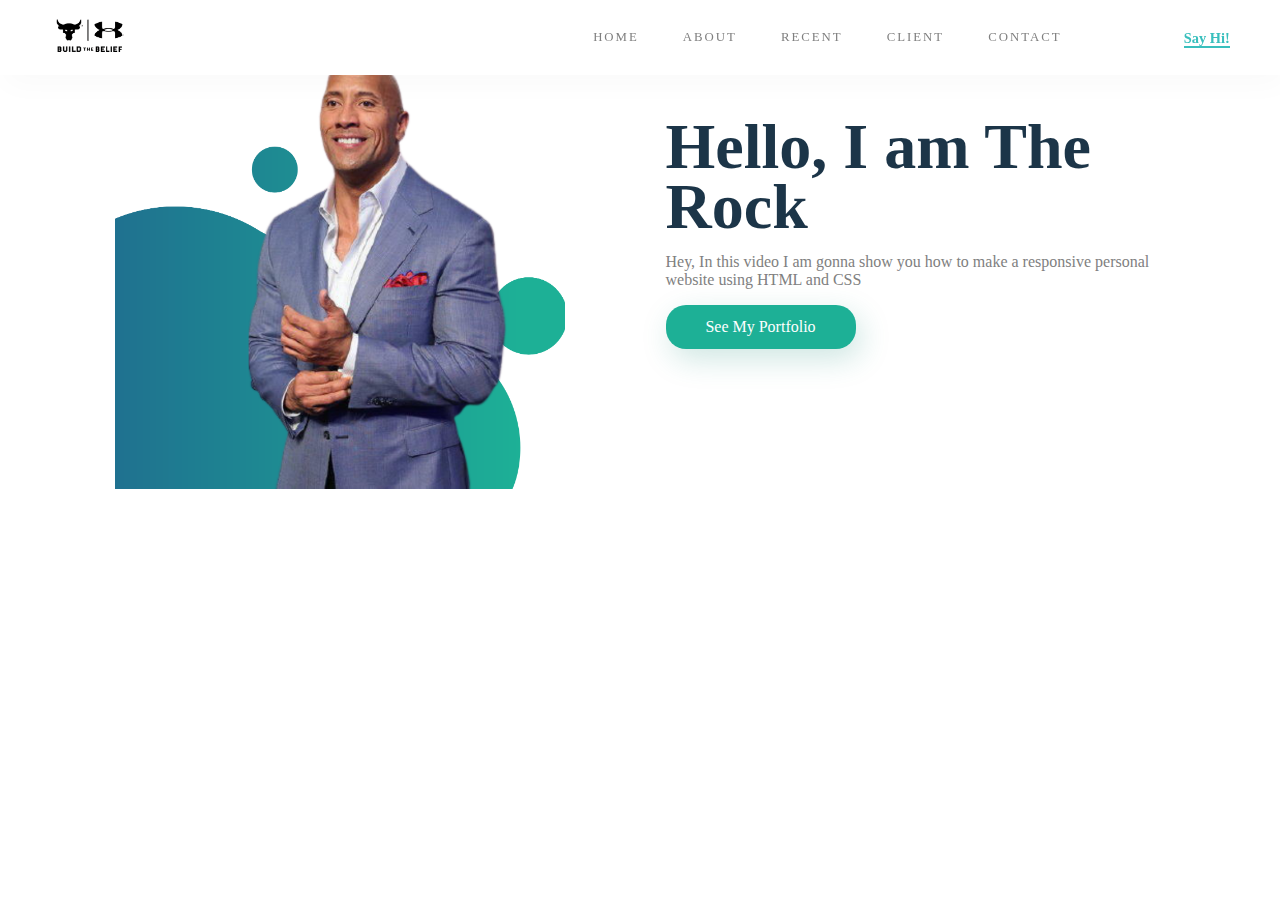
<file: Project-Rock/Index.html>
<!DOCTYPE html>
<html>

<head>
    <meta charset="UTF-8">
    <title>The Rock</title>
    <link href="style.css" rel="stylesheet">
</head>

<body>
    <section id="main">
        <nav class="navbar">
            <a href="./Index.html" class="logo">
                <img src="./src/BTB-Logo-BW.png" alt="logo" />
            </a>
            <span></span>
            <span></span>
                <span></span>
            <ul class="menu">
                <li><a href="./Index.html">Home</a></li>
                <li><a href="./Pages/Skills.html">About</a></li>
                <li><a href="./Pages/Recent.html">Recent</a></li>
                <li><a href="./Pages/Client.html">Client</a></li>
                <li><a href="./Pages/Contact.html">Contact</a></li>
            </ul>
            <p><a href="" class="hey"><strong>Say Hi!</strong></a></p>
        </nav>
    </section>

    <div class="content">
        <div class="image">
            <img src="./src/Untitled design.png" alt="Rock">
        </div>
        <div class="main-text">
            <h1>Hello, I am The Rock</h1>
            <p>Hey, In this video I am gonna show you how to make a responsive personal website using HTML and CSS</p>
            <a href="./Pages/Resume.html" class="resume-btn">See My Portfolio</a>
        </div>
    </div>

</body>

</html>
</file>
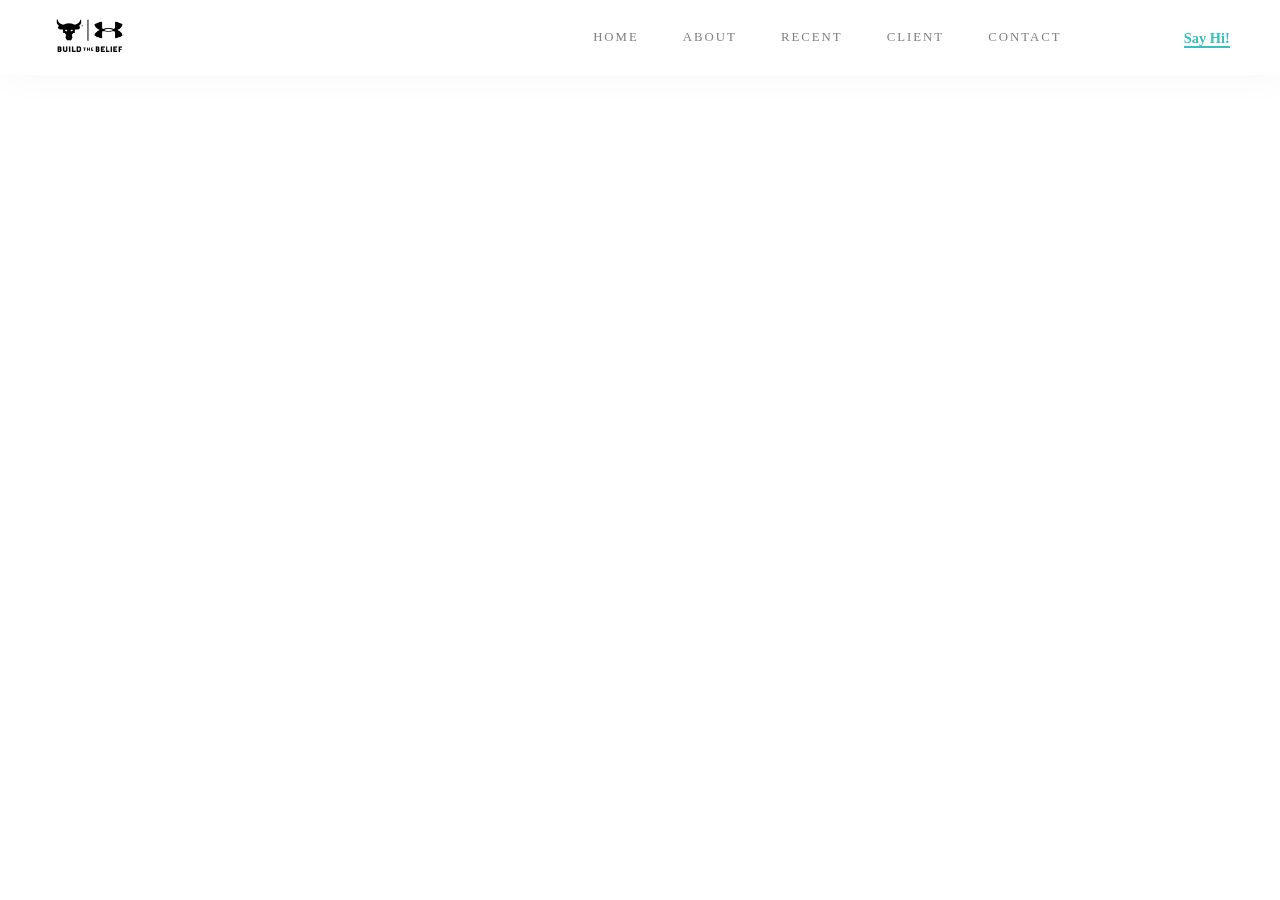
<file: Project-Rock/Pages/Client.html>
<!DOCTYPE html>

<html>
    <head>
        <meta charset="utf-8">
        <title>The Rock - client</title>
        <link href="../style.css" rel="stylesheet" />
    </head>

    <body>
        <section id="main">
            <nav class="navbar">
                <a href="../Index.html" class="logo">
                    <img src="../src/BTB-Logo-BW.png" alt="logo" />
                </a>
                <span></span>
                <span></span>
                <span></span>
                <ul class="menu">
                    <li><a href="../Index.html">Home</a></li>
                    <li><a href="./Skills.html">About</a></li>
                    <li><a href="./Recent.html">Recent</a></li>
                    <li><a href="./Client.html">Client</a></li>
                    <li><a href="./Contact.html">Contact</a></li>
                </ul>
                <p><a href="" class="hey"><strong>Say Hi!</strong></a></p>
            </nav>
        </section>
    </body>
</html>
</file>
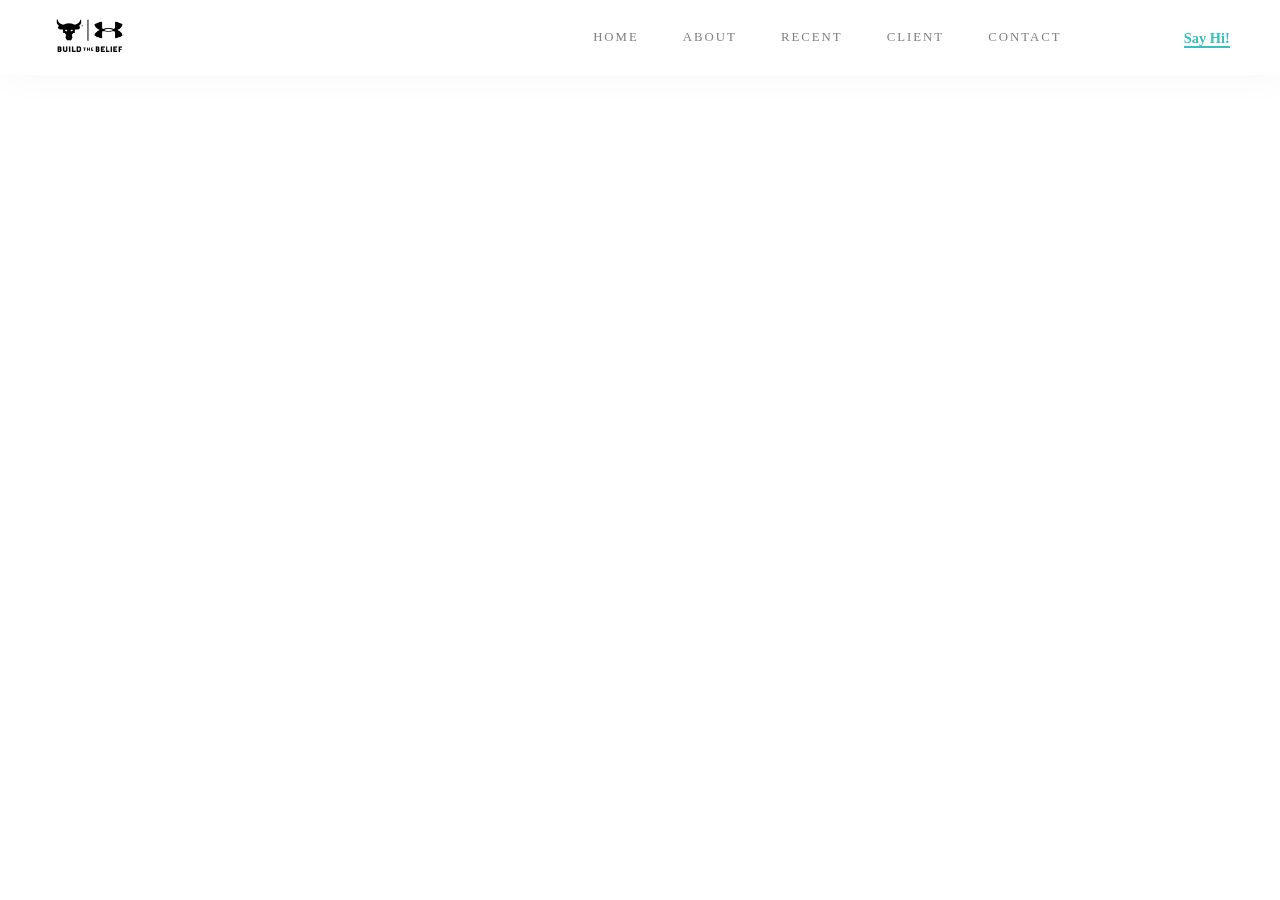
<file: Project-Rock/Pages/Contact.html>
<!DOCTYPE html>

<html>
    <head>
        <meta charset="utf-8">
        <title>The Rock - contact</title>
        <link href="../style.css" rel="stylesheet" />
    </head>

    <body>
        <section id="main">
            <nav class="navbar">
                <a href="../Index.html" class="logo">
                    <img src="../src/BTB-Logo-BW.png" alt="logo" />
                </a>
                <span></span>
                <span></span>
                <span></span>
                <ul class="menu">
                    <li><a href="../Index.html">Home</a></li>
                    <li><a href="./Skills.html">About</a></li>
                    <li><a href="./Recent.html">Recent</a></li>
                    <li><a href="./Client.html">Client</a></li>
                    <li><a href="./Contact.html">Contact</a></li>
                </ul>
                <p><a href="" class="hey"><strong>Say Hi!</strong></a></p>
            </nav>
        </section>

    </body>
</html>
</file>
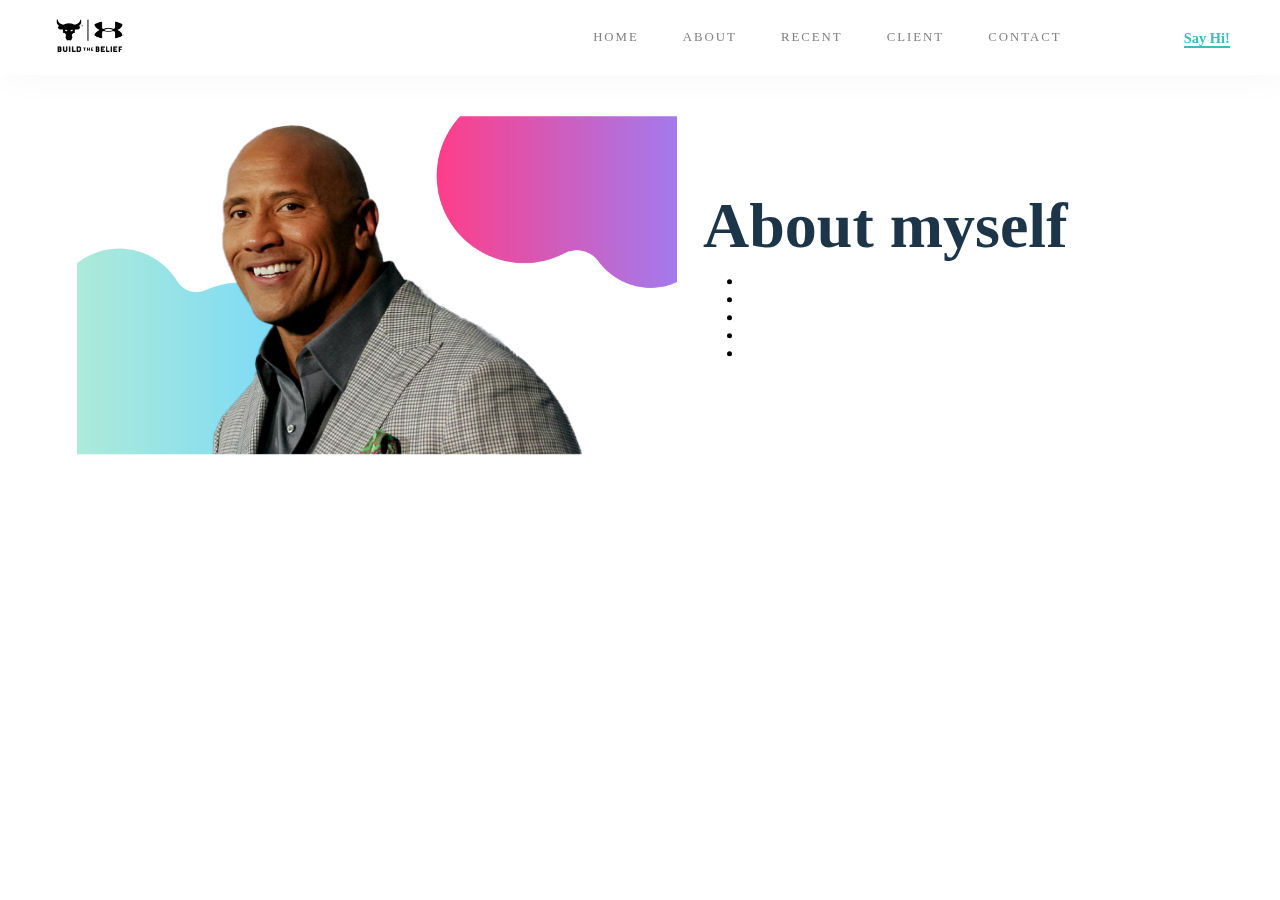
<file: Project-Rock/Pages/Recent.html>
<!DOCTYPE html>

<html>
    <head>
        <meta charset="utf-8">
        <title>The Rock - recent</title>
        <link href="../style.css" rel="stylesheet" />
    </head>

    <body>
        <section id="main">
            <nav class="navbar">
                <a href="../Index.html" class="logo">
                    <img src="../src/BTB-Logo-BW.png" alt="logo" />
                </a>
                <span></span>
                <span></span>
                <span></span>
                <ul class="menu">
                    <li><a href="../Index.html">Home</a></li>
                    <li><a href="./Skills.html">About</a></li>
                    <li><a href="./Recent.html">Recent</a></li>
                    <li><a href="./Client.html">Client</a></li>
                    <li><a href="./Contact.html">Contact</a></li>
                </ul>
                <p><a href="" class="hey"><strong>Say Hi!</strong></a></p>
            </nav>
        </section>

        <div class="content">
            <div class="image1">
                <img src="../src/Dwayne-Johnson-Moana.png" alt="Rock" />
            </div>
            <div class="main-text">
                <h1>About myself</h1>
                <ul>
                    <li> </li>
                    <li> </li>
                    <li> </li>
                    <li> </li>
                    <li> </li>
                </ul>
                <!-- <a href="" class="resume-btn">See My Portfolio</a> -->
            </div>
        </div>
    </body>
</html>
</file>
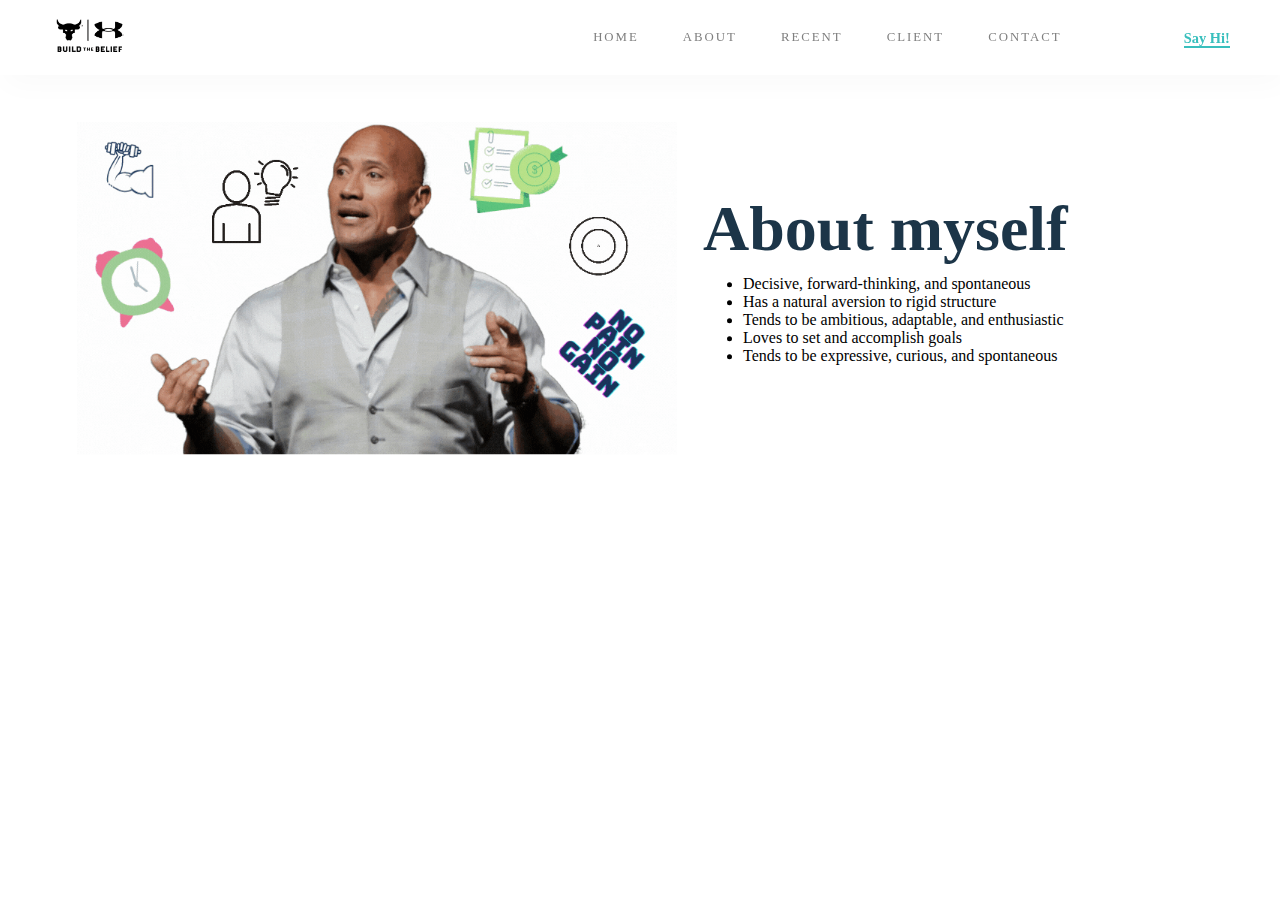
<file: Project-Rock/Pages/Skills.html>
<!DOCTYPE html>

<html>

<head>
    <meta charset="UTF-8" />
    <title>The Rock - about myself</title>
    <link href="../style.css" rel="stylesheet" />
</head>

<body>
    <section id="main">
        <nav class="navbar">
            <a href="../Index.html" class="logo">
                <img src="../src/BTB-Logo-BW.png" alt="logo" />
            </a>
            <span></span>
            <span></span>
            <span></span>
            <ul class="menu">
                <li><a href="../Index.html">Home</a></li>
                    <li><a href="./Skills.html">About</a></li>
                    <li><a href="./Recent.html">Recent</a></li>
                    <li><a href="./Client.html">Client</a></li>
                    <li><a href="./Contact.html">Contact</a></li>
            </ul>
            <p><a href="" class="hey"><strong>Say Hi!</strong></a></p>
        </nav>
    </section>

    <div class="content">
        <div class="image1">
            <img src="../src/NO PAIn no gain.gif" alt="Rock" />
        </div>
        <div class="main-text">
            <h1>About myself</h1>
            <ul>
                <li> Decisive, forward-thinking, and spontaneous</li>
                <li> Has a natural aversion to rigid structure</li>
                <li> Tends to be ambitious, adaptable, and enthusiastic</li>
                <li> Loves to set and accomplish goals</li>
                <li> Tends to be expressive, curious, and spontaneous</li>
            </ul>
            <!-- <a href="" class="resume-btn">See My Portfolio</a> -->
        </div>
    </div>
</body>

</html>
</file>
<file: Project-Rock/style.css>
* {
    box-sizing: border-box;
}

body {
    font-family: poppins;
}

#main {
    position: relative;
    height: 50vh;
    width: 100%;
    margin: 0;
}

.navbar {
    display: flex;
    justify-content: space-around;
    align-items: center;
    position: fixed;
    top: 0;
    left: 0;
    width: 100%;
    background-color: white;
    box-shadow: 5px 10px 30px rgba(0,0,0,0.025);
    z-index: 1;
}

.logo img {
    width: 80px;
    margin: 0;
    position: relative;
    left: 0;
}

.menu {
    list-style: none;
    display: flex;
}

.menu li a {
    height: 40px;
    line-height: 43px;
    text-decoration: none;
    margin: 3px;
    padding: 7px 19px;
    text-transform: uppercase;
    color: gray;
    font-size: 0.8em;
    font-weight: 500;
    letter-spacing: 2px;
}
a{
    text-decoration: none;
    color: white;
}
.hey {
    color: #39bfbd;
    font-weight: 500;
    font-size: 0.9em;
    border-bottom: 2px solid #39bfbd;
}

.content{
    display: flex;
    width: 90%;
    align-items: center;
    align-self: center;
    justify-content: space-around;
    position: absolute;
    left: 50%;
    right: 50%;
    transform: translate(-50%, -50%);
}

.image {
    width: 450px;
    height: 450px;
}

.image img {
    width: 100%;
    height: auto;
    object-fit: contain;
}

.image1 img {
    width: 600px;
    height: auto;
    object-fit: contain;
    align-content: center;
}

.main-text {
    width: 500px;
}

.main-text h1 {
    font-size: 4em;
    color: #1c3548;
    margin: 0px 0px 10px 0px;
    line-height: 60px;
}

.main-text p{
    color: grey;
}

.main-text ul li{
    text-decoration: none;
}

.resume-btn {
    width: 190px;
    height:44px;
    display: flex;
    justify-content: center;
    align-items: center;
    color: white;
    background-color: #1db096;
    border-radius: 20px;
    box-shadow:5px 10px 30px rgba(24,139,119,0.21) ;
}

.menu li a:hover {
    background-color: #23cdaf;
    color: white;
    transition: all ease 0.2;
    box-shadow:5px 10px 30px rgba(24,139,119,0.21) ;
}

.resume-btn:hover {
    background-color: #23cdaf;
    transition: all ease 0.2;
}
</file>
